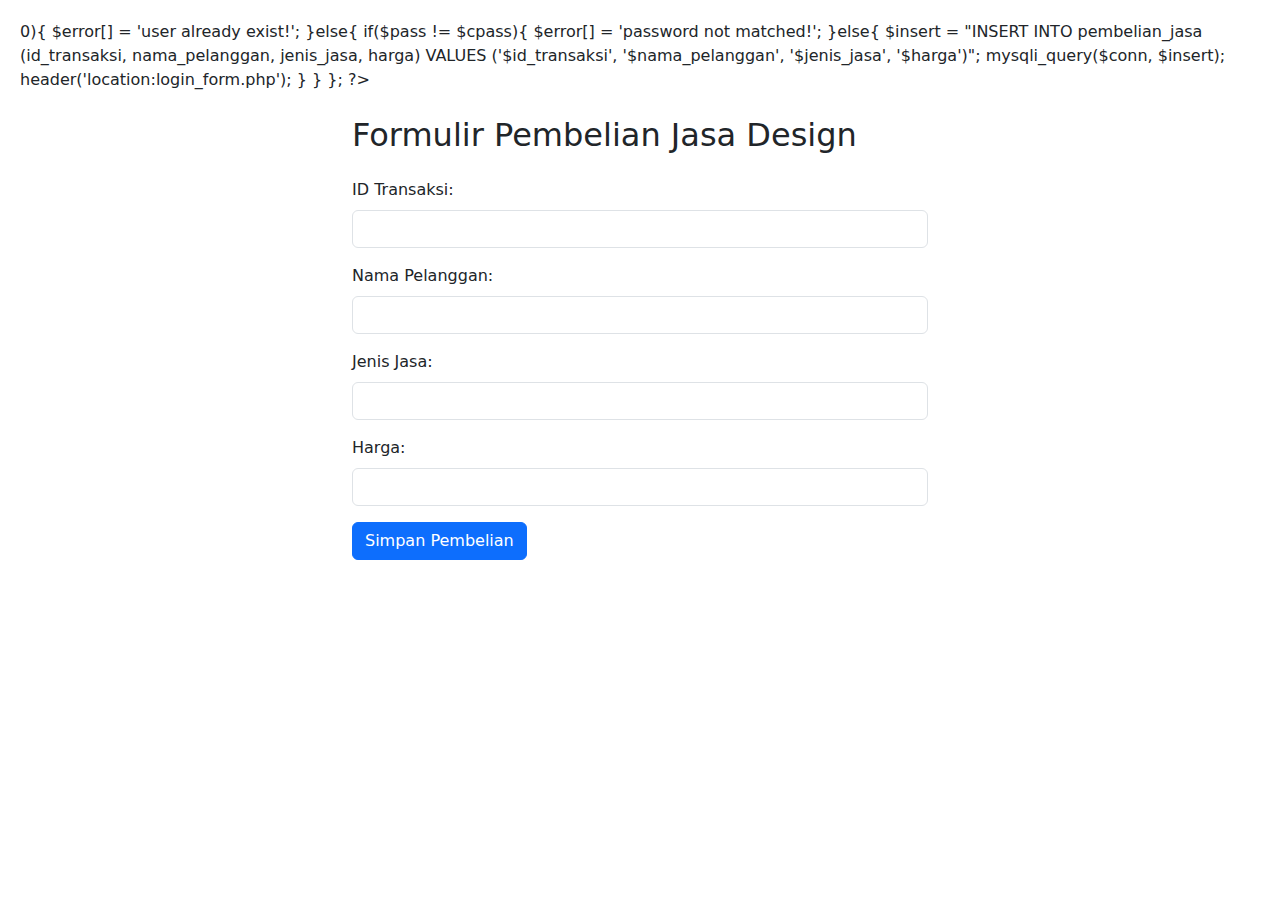
<file: projectuas/konsultasi/chat.html>
<?php

@include 'config.php';

if(isset($_POST['submit'])){

   $name = mysqli_real_escape_string($conn, $_POST['name']);
   $email = mysqli_real_escape_string($conn, $_POST['email']);
   $pass = md5($_POST['password']);
   $cpass = md5($_POST['cpassword']);
   $user_type = $_POST['user_type'];

   $select = " SELECT * FROM user_form WHERE email = '$email' && password = '$pass' ";

   $result = mysqli_query($conn, $select);

   if(mysqli_num_rows($result) > 0){

      $error[] = 'user already exist!';

   }else{

      if($pass != $cpass){
         $error[] = 'password not matched!';
      }else{
         $insert = "INSERT INTO pembelian_jasa (id_transaksi, nama_pelanggan, jenis_jasa, harga) 
            VALUES ('$id_transaksi', '$nama_pelanggan', '$jenis_jasa', '$harga')";
         mysqli_query($conn, $insert);
         header('location:login_form.php');
      }
   }

};


?>

<!DOCTYPE html>
<html lang="en">
<head>
   <meta charset="UTF-8">
   <meta http-equiv="X-UA-Compatible" content="IE=edge">
   <meta name="viewport" content="width=device-width, initial-scale=1.0">
   <title>Formulir Pembelian Jasa Design</title>

   <!-- Bootstrap CSS -->
   <link href="https://cdn.jsdelivr.net/npm/bootstrap@5.3.0/dist/css/bootstrap.min.css" rel="stylesheet">

   <style>
      body {
         padding: 20px;
      }

      .form-container {
         max-width: 600px;
         margin: auto;
      }

      table {
         border-collapse: collapse;
         width: 100%;
         margin-top: 20px;
      }

      th, td {
         border: 1px solid #ddd;
         padding: 8px;
         text-align: left;
      }

      th {
         background-color: #f2f2f2;
      }
   </style>
</head>
<body>

   <div class="container form-container">
      <h2 class="mt-4 mb-4">Formulir Pembelian Jasa Design</h2>

      <form action="proses_pembelian.php" method="post">
         <div class="mb-3">
            <label for="id_transaksi" class="form-label">ID Transaksi:</label>
            <input type="text" name="id_transaksi" class="form-control" required>
         </div>

         <div class="mb-3">
            <label for="nama_pelanggan" class="form-label">Nama Pelanggan:</label>
            <input type="text" name="nama_pelanggan" class="form-control" required>
         </div>

         <div class="mb-3">
            <label for="jenis_jasa" class="form-label">Jenis Jasa:</label>
            <input type="text" name="jenis_jasa" class="form-control" required>
         </div>

         <div class="mb-3">
            <label for="harga" class="form-label">Harga:</label>
            <input type="number" name="harga" class="form-control" required>
         </div>

         <button type="submit" class="btn btn-primary">Simpan Pembelian</button>
      </form>

     
   </div>


</body>
</html>
</file>
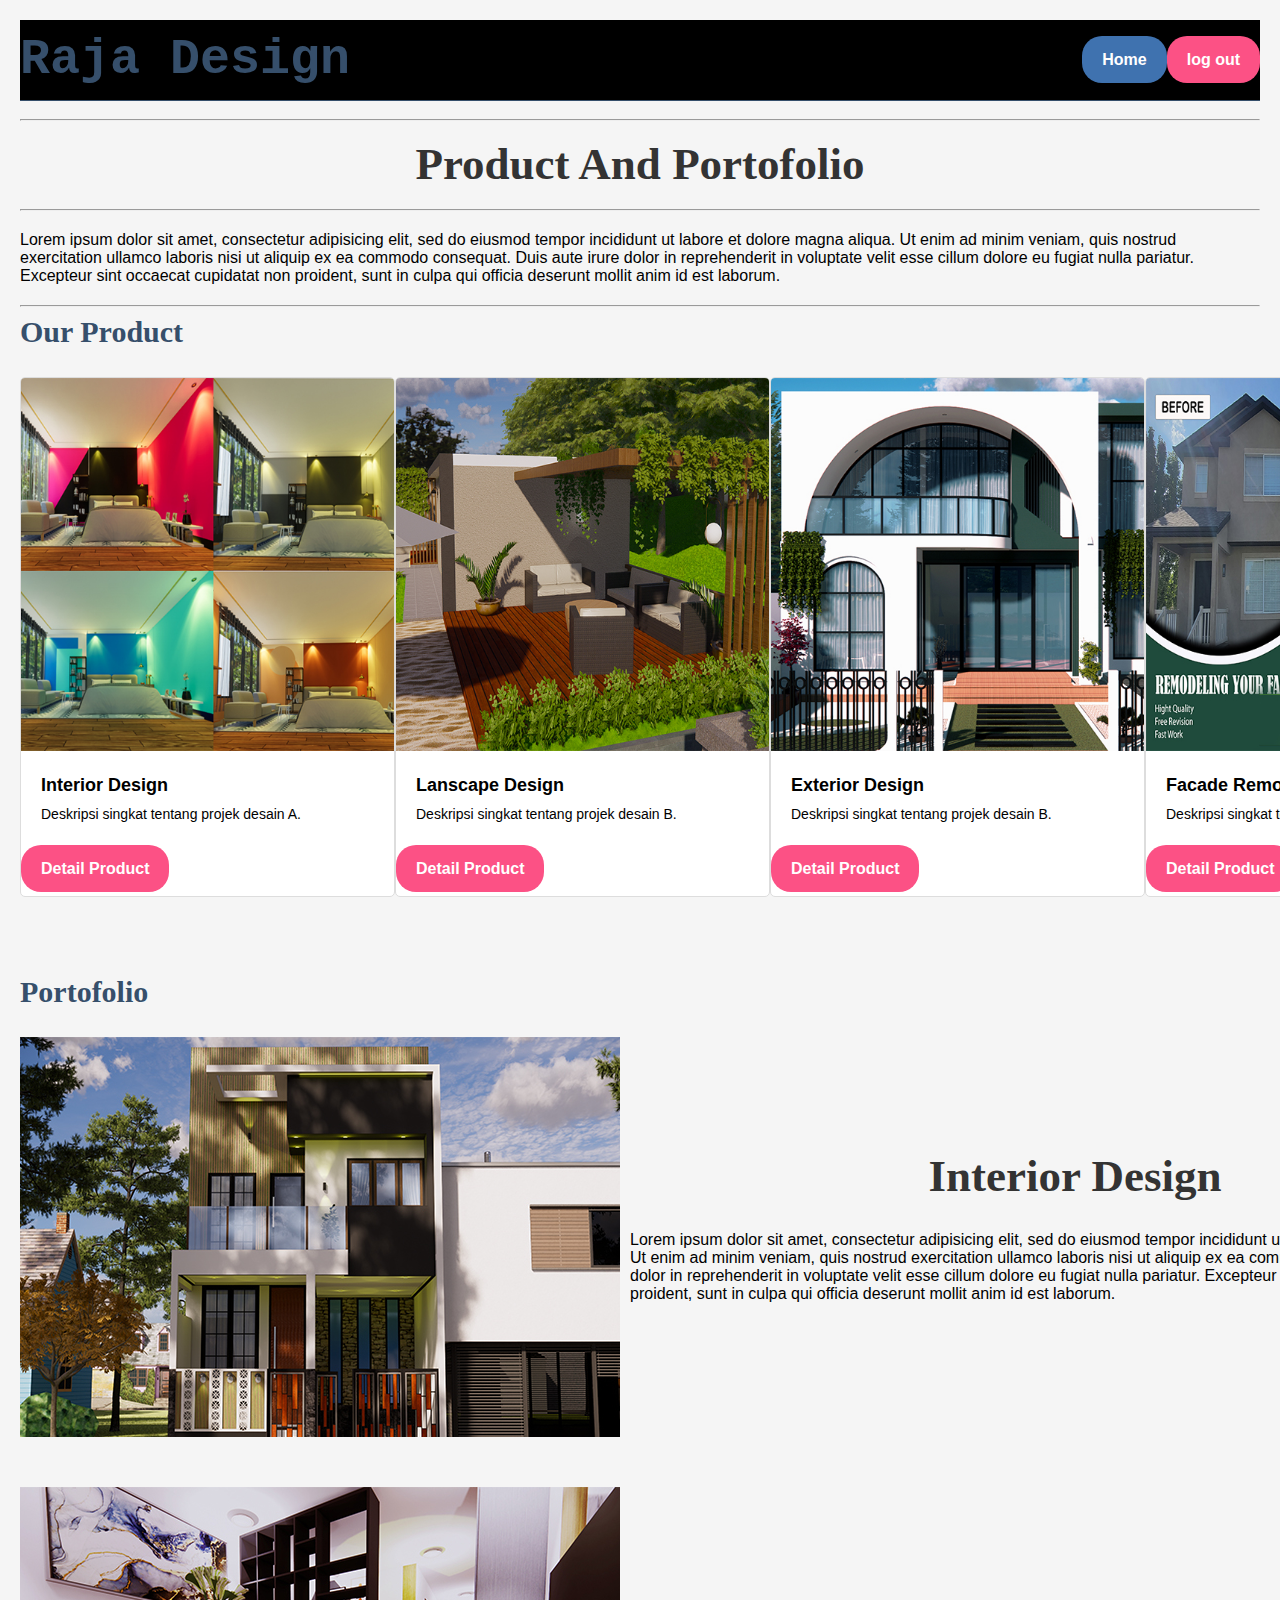
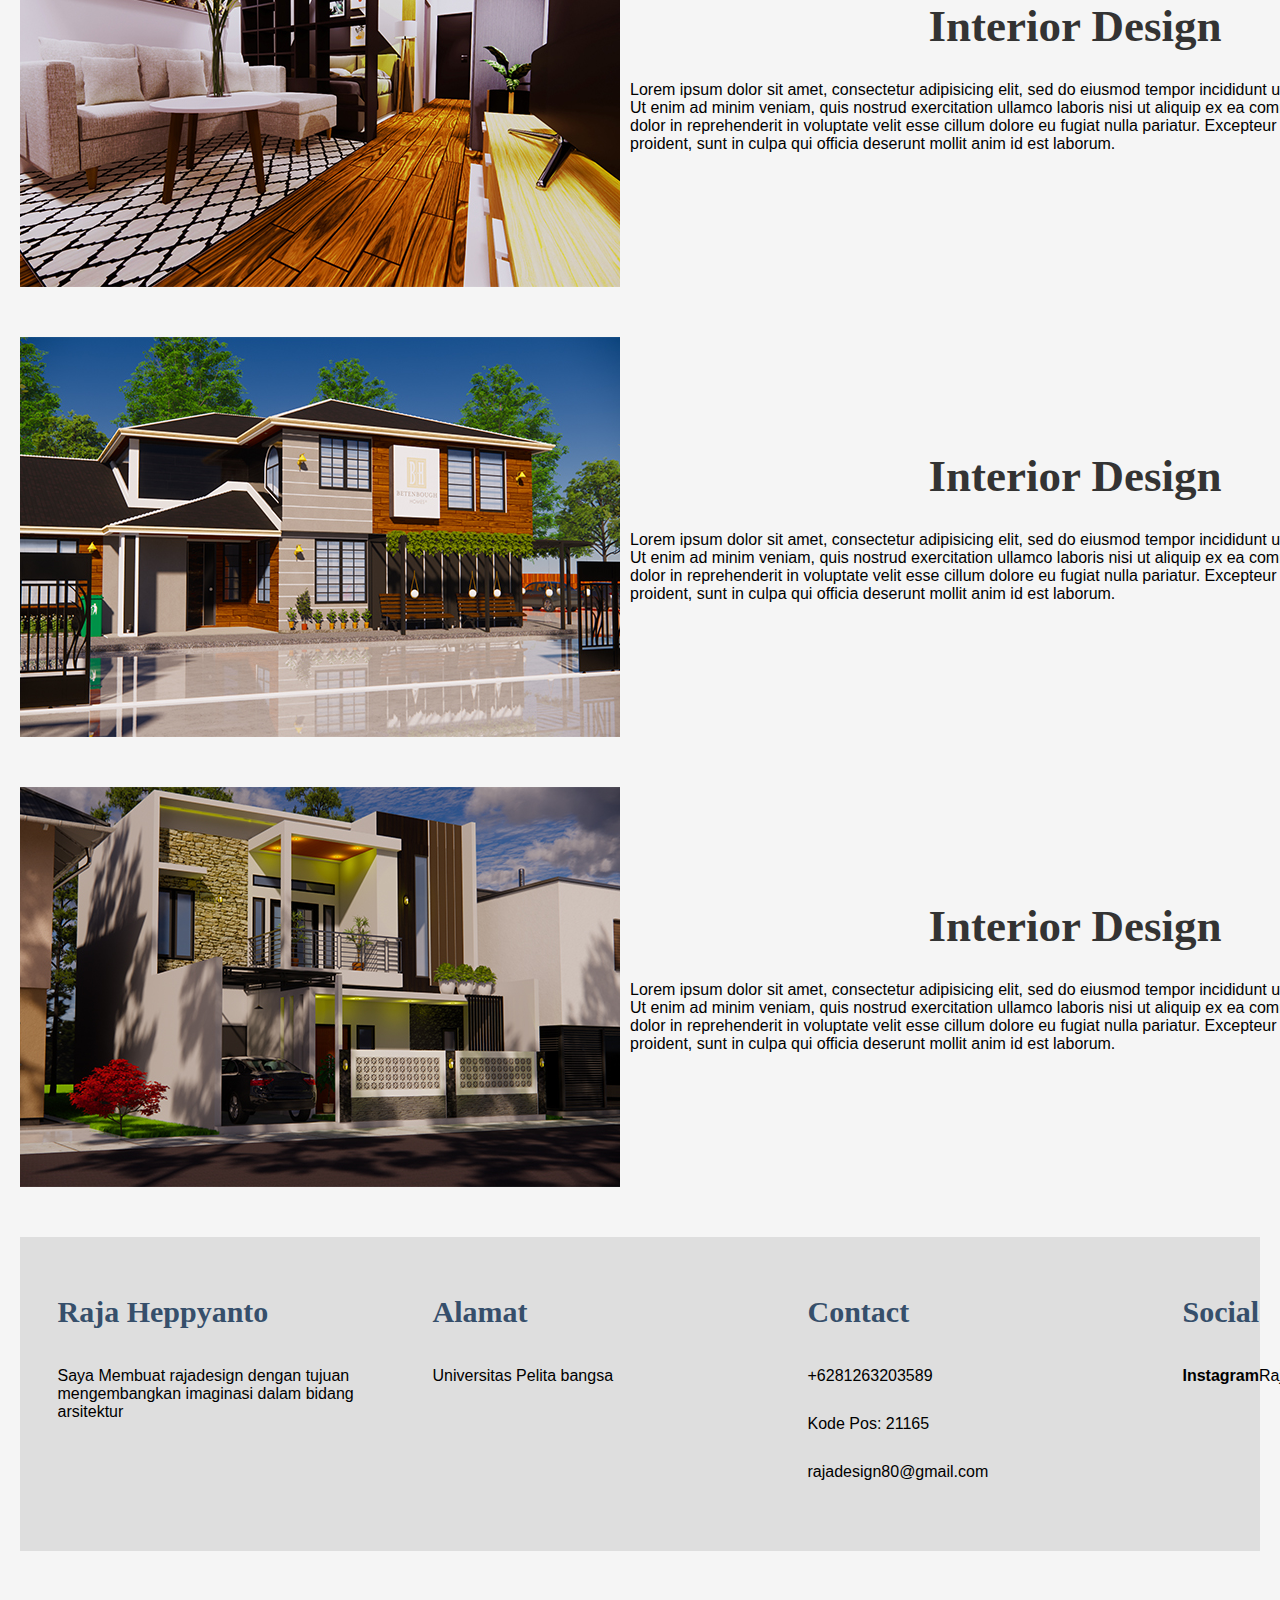
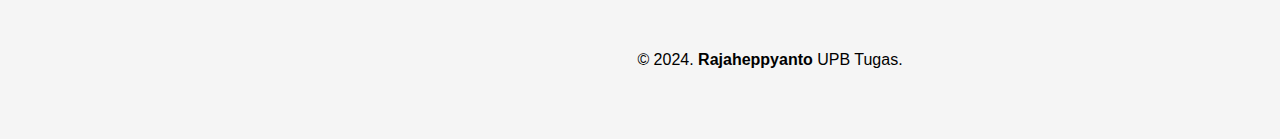
<file: projectuas/konsultasi/produc.html>
<!DOCTYPE html>
<html lang="en">
<head>
  <meta charset="UTF-8">
  <meta name="viewport" content="width=device-width, initial-scale=1.0">
  <title>Portofolio Jasa Design</title>
  <link rel="stylesheet" href="../config/style.css">
  <style>
    body {
      font-family: 'Segoe UI', Tahoma, Geneva, Verdana, sans-serif;
      margin: 20px;
      background-color: #f5f5f5;
    }

    h2 {
      color: #333;
      text-align: center;
    }

    .exten{
      width: 1500px;
      margin: auto;
      position: relative;
    }

    .exten .portfolio-item {
      border: 1px solid #ddd;
      border-radius: 5px;
      margin-bottom: 20px;
      overflow: hidden;
      background-color: #fff;
    }

    .exten .portfolio-item img {
      height: auto;
    }

    .exten .portfolio-details {
      padding: 20px;
    }

    .exten .portfolio-title {
      font-size: 18px;
      font-weight: bold;
      margin-bottom: 10px;
    }

    .exten .portfolio-description {
      font-size: 14px;
    }
    .containerwere {
      display: flex;
      align-items: center;
    }

    img {
      max-width: 100%; 
      margin-right: 10px; 
    }
  </style>
</head>
<body>
    <nav>
        <div class="wrapper" >
            <div class="logo"><a href=''>Raja Design</a></div>
            <div class="menu" >
                <ul >
                    <li><a href="../config/home.html" class="tbl-biru">Home</a></li>
                    <li><a href="../index.html" class="tbl-pink">log out</a></li>
                </ul>
            </div>
        </div>
    </nav><br><hr><br>
    <h2>Product And Portofolio</h2><hr>
    <p>Lorem ipsum dolor sit amet, consectetur adipisicing elit, sed do eiusmod
    tempor incididunt ut labore et dolore magna aliqua. Ut enim ad minim veniam,
    quis nostrud exercitation ullamco laboris nisi ut aliquip ex ea commodo
    consequat. Duis aute irure dolor in reprehenderit in voluptate velit esse
    cillum dolore eu fugiat nulla pariatur. Excepteur sint occaecat cupidatat non
    proident, sunt in culpa qui officia deserunt mollit anim id est laborum.</p><hr>
    <div class="exten">
      <h3>Our Product</h3>
      <section>

        <div class="portfolio-item">
          <img src="../img/interior.jpg" alt="Interior" width="400" height="300">
          <div class="portfolio-details">
            <div class="portfolio-title">Interior Design</div>
            <div class="portfolio-description">Deskripsi singkat tentang projek desain A.</div>
          </div><br>
            <a href="detail.html" class="tbl-pink">Detail Product</a>
        </div>

        <div class="portfolio-item">
          <img src="../img/lanscape.jpg" alt="Lanscape" width="400" height="300">
          <div class="portfolio-details">
            <div class="portfolio-title">Lanscape Design</div>
            <div class="portfolio-description">Deskripsi singkat tentang projek desain B.</div>
          </div><br>
            <a href="detail.html" class="tbl-pink">Detail Product</a>

        </div>

        <div class="portfolio-item">
          <img src="../img/remodeling.jpg" alt="Exterior" width="400" height="300">
          <div class="portfolio-details">
            <div class="portfolio-title">Exterior Design</div>
            <div class="portfolio-description">Deskripsi singkat tentang projek desain B.</div>
          </div><br>
            <a href="detail.html" class="tbl-pink">Detail Product</a>

        </div>

        <div class="portfolio-item">
          <img src="../img/remodel.jpg" alt="remodeling" width="400" height="300">
          <div class="portfolio-details">
            <div class="portfolio-title">Facade Remodeling</div>
            <div class="portfolio-description">Deskripsi singkat tentang projek desain B.</div>
          </div><br>
            <a href="detail.html" class="tbl-pink">Detail Product</a>
            <br>
          <br>

        </div>
      </section>

      <h3>Portofolio</h3>

      <section>
          <div class="containerwere">
            <img src="../img/portofolio1.jpg" alt="Deskripsi Gambar">
            <div>
              <h2>Interior Design</h2>
              <p>Lorem ipsum dolor sit amet, consectetur adipisicing elit, sed do eiusmod
              tempor incididunt ut labore et dolore magna aliqua. Ut enim ad minim veniam,
              quis nostrud exercitation ullamco laboris nisi ut aliquip ex ea commodo
              consequat. Duis aute irure dolor in reprehenderit in voluptate velit esse
              cillum dolore eu fugiat nulla pariatur. Excepteur sint occaecat cupidatat non
              proident, sunt in culpa qui officia deserunt mollit anim id est laborum.</p>
            </div>

          </div>
      </section>

      <section>
          <div class="containerwere">
            <img src="../img/portofolio3.jpg" alt="Deskripsi Gambar">
            <div>
              <h2>Interior Design</h2>
              <p>Lorem ipsum dolor sit amet, consectetur adipisicing elit, sed do eiusmod
              tempor incididunt ut labore et dolore magna aliqua. Ut enim ad minim veniam,
              quis nostrud exercitation ullamco laboris nisi ut aliquip ex ea commodo
              consequat. Duis aute irure dolor in reprehenderit in voluptate velit esse
              cillum dolore eu fugiat nulla pariatur. Excepteur sint occaecat cupidatat non
              proident, sunt in culpa qui officia deserunt mollit anim id est laborum.</p>
            </div>

          </div>
      </section>

      <section>
          <div class="containerwere">
            <img src="../img/portofolio2.jpg" alt="Deskripsi Gambar">
            <div>
              <h2>Interior Design</h2>
              <p>Lorem ipsum dolor sit amet, consectetur adipisicing elit, sed do eiusmod
              tempor incididunt ut labore et dolore magna aliqua. Ut enim ad minim veniam,
              quis nostrud exercitation ullamco laboris nisi ut aliquip ex ea commodo
              consequat. Duis aute irure dolor in reprehenderit in voluptate velit esse
              cillum dolore eu fugiat nulla pariatur. Excepteur sint occaecat cupidatat non
              proident, sunt in culpa qui officia deserunt mollit anim id est laborum.</p>
            </div>

          </div>
      </section>

      <section>
          <div class="containerwere">
            <img src="../img/portofolio4.jpg" alt="Deskripsi Gambar">
            <div>
              <h2>Interior Design</h2>
              <p>Lorem ipsum dolor sit amet, consectetur adipisicing elit, sed do eiusmod
              tempor incididunt ut labore et dolore magna aliqua. Ut enim ad minim veniam,
              quis nostrud exercitation ullamco laboris nisi ut aliquip ex ea commodo
              consequat. Duis aute irure dolor in reprehenderit in voluptate velit esse
              cillum dolore eu fugiat nulla pariatur. Excepteur sint occaecat cupidatat non
              proident, sunt in culpa qui officia deserunt mollit anim id est laborum.</p>
            </div>

          </div>
      </section>

    </div>

    <div id="contact">
        <div class="wrapper">
            <div class="footer">
                <div class="footer-section">
                    <h3>Raja Heppyanto</h3>
                    <p>Saya Membuat rajadesign dengan tujuan mengembangkan imaginasi dalam bidang arsitektur</p>
                </div>
                <div class="footer-section">
                    <h3>Alamat</h3>
                    <p>Universitas Pelita bangsa</p>
                </div>
                <div class="footer-section">
                    <h3>Contact</h3>
                    <p>+6281263203589</p>
                    <p>Kode Pos: 21165</p>
                    <p>rajadesign80@gmail.com</p>
                </div>
                <div class="footer-section">
                    <h3>Social</h3>
                    <p><b>Instagram</b>Rajahappyanto</p>
                </div>
            </div>
        </div>
    </div>



  <div id="copyright">
        <div class="wrapper">
            &copy; 2024. <b>Rajaheppyanto</b> UPB Tugas.
        </div>
  </div>
</body>
</html>
</file>
<file: projectuas/config/style.css>
* {
    text-decoration: none;
    margin: 0px;
    padding: 0px;
}

body {
    margin: 0px;
    padding: 0px;
    font-family: 'Open Sans',sans-serif;
}

.wrapper {
    width: 1500px;
    margin: auto;
    position: relative;
}
.wrapper #home{
    margin-top: 70px;
}
.wrapper img{
    border-radius: 100px;
}
.wrapper #home .kolom{
    margin-left: 20px;
}
.wrapper video{
    border: 4px solid;
    border-image: linear-gradient(45deg, #ff00cc, #3333ff);
    border-image-slice: 1;
    padding: 20px;
    text-align: center;
    font-size: 18px;
    color: white;
}

.logo a {
    font-size: 50px;
    font-weight: 800;
    float: left;
    font-family: courier;
    color: #364f6b;
}

.menu {
    float: right;
}

nav {
    width: 100%;
    margin: auto;
    display: flex;
    line-height: 80px;
    position: sticky;
    position: -webkit-sticky; 
    top: 0;
    background: black;
    z-index: 1;
    border-bottom:1px solid #364f6b;
    color: white;
}

nav ul {
    list-style-type: none;
    margin: 0;
    padding: 0;
    overflow: hidden;
}

nav ul li {
    float: left;
}

nav ul li a {
    color: white;
    font-weight: bold;
    text-align: center;
    padding: 0px 16px 0px 16px;
    text-decoration: none;
}

nav ul li a:hover {
    text-decoration: underline;
}

section {
    margin: auto;
    display: flex;
    margin-bottom: 50px;
}

.kolom {
    margin-top: 50px;
    margin-bottom: 50px;
}

.kolom .deskripsi {
    font-size: 20px;
    font-weight: bold;
    font-family: 'comic sans ms';
    color: #364f6b;
}

h2 {
    font-family: 'comic sans ms';
    font-weight: 800;
    font-size: 45px;
    margin-bottom: 20px;
    color: #364f6b;
    width: 100%;
    line-height: 50px;
}

a.tbl-biru {
    background: #3f72af;
    border-radius: 20px;
    margin-top: 20px;
    padding: 15px 20px 15px 20px;
    color: #FFFFFF;
    cursor: pointer;
    font-weight: bold;
}

a.tbl-biru:hover {
    background: #fc5185;
    text-decoration: none;
}

a.tbl-pink {
    background: #fc5185;
    border-radius: 20px;
    margin-top: 20px;
    padding: 15px 20px 15px 20px;
    color: #FFFFFF;
    cursor: pointer;
    font-weight: bold;
}

a.tbl-pink:hover {
    background: #3f72af;
    text-decoration: none;
}

p {
    margin: 10px 0px 10px 0px;
    padding: 10px 0px 10px 0px;
}

.tengah {
    text-align: center;
    width: 100%;
}

.tutor-list {
    width: 100%;
    position: relative;
    display: flex;
    flex-wrap: wrap;
}

.kartu-tutor {
    width: 20%;
    margin: 0 auto;
}

.kartu-tutor img {
    width: 80%;
    border-radius: 50%;
}

.kartu-tutor p {
    font-family: 'comic sans ms';
    font-weight: 800;
    font-size: 25px;
    text-align: center;
    color: #364f6b;
}

.partner-list {
    width: 100%;
    position: relative;
    display: flex;
    flex-wrap: wrap;
}

.kartu-partner {
    width: 20%;
    margin: 0 auto;
}

.kartu-partner img {
    width: 150px;
    border-radius: 50%;
}

#contact {
    background: #dedede;
    padding:50px 0px 50px 0px;
}

.footer {
    width: 100%;
    position: relative;
    display: flex;
    flex-wrap: wrap;
    margin: auto;
}

.footer-section {
    width: 20%;
    margin: 0 auto;
}

h3 {
    font-family: 'comic sans ms';
    font-weight: 800;
    font-size: 30px;
    margin-bottom: 20px;
    color: #364f6b;
    width: 100%;
    line-height: 50px;
}

#copyright {
    text-align: center;
    width: 100%;
    padding: 50px 0px 50px 0px;
    margin-top: 50px;
}

@media screen and (max-width: 991.98px) {
    .wrapper {
        width: 90%;
    }

    .logo a {
        display: block;
        width: 100%;
        text-align: center;
    }

    nav .menu {
        width: 100%;
        margin: 0;
    }

    nav .menu ul {
        text-align: center;
        margin: auto;
        line-height: 60px;
    }

    nav .menu ul li {
        display: inline-block;
        float: none;
    }

    section {
        display: block;
    }

    section img {
        display: block;
        width: 100%;
        height: auto;
    }

    .kartu-tutor {
        width: 50%;
    }

    .kartu-partner {
        width: 50%;
    }
}
</file>
